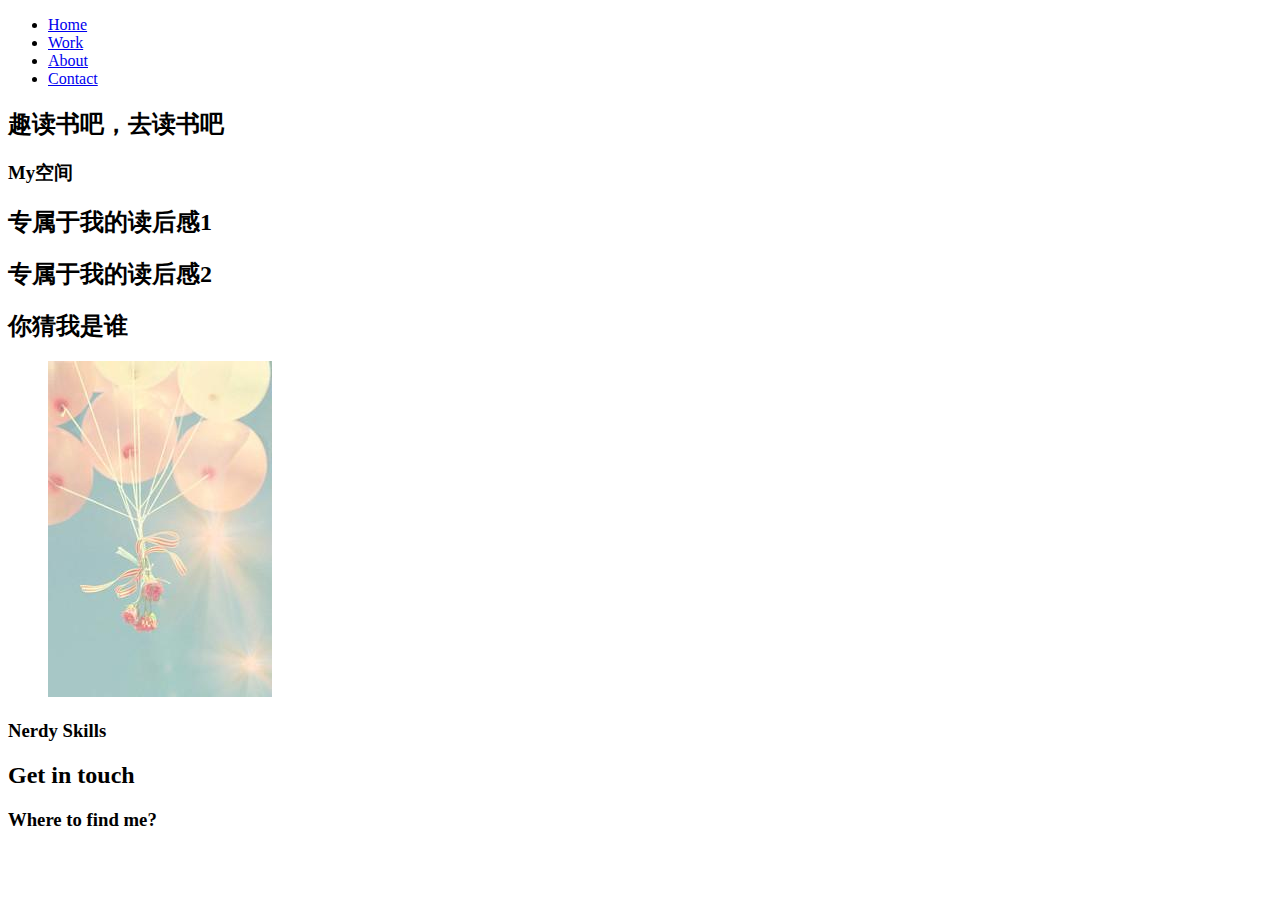
<file: src/main/webapp/index.html>
<!DOCTYPE html>
<html lang="en">
    <head>
        <meta charset="UTF-8">
        <title>趣读书</title>
    </head>
    <body>
        <div id="page">
            <aside id="sidebar">
            <nav>
                <ul>
                    <li class="active" id="nav-1"><a href="#home">Home</a> </li>
                    <li class="active" id="nav-2"><a href="#work">Work</a> </li>
                    <li class="active" id="nav-3"><a href="#about">About</a> </li>
                    <li class="active" id="nav-4"><a href="#contact">Contact</a> </li>
                </ul>
                <div class="bg_bottom"></div>
            </nav>
            </aside>
            <div id="main-content">
                <section id="top"></section>
                <section id="home">
                    <div id="loader" class="loader"></div>
                    <div id="ps_container" class="ps_container"></div>
                    <header class="divider intro-text">
                        <h2>趣读书吧，去读书吧</h2>
                    </header>
                    <div class="recent-work columns">
                        <h3>My空间</h3>
                        <div class="two-column last">
                            <figure></figure>
                        </div>
                    </div>
                </section>
                <section id="work" class="clearfix">
                    <header>
                        <h2>专属于我的读后感1</h2>
                        <h2>专属于我的读后感2</h2>
                    </header>
                    <ul class="projects list"></ul>
                </section>
                <section id="about" class="clearfix">
                    <header>
                        <h2>你猜我是谁</h2>
                    </header>
                    <figure class="marginRight"><img src="WEB-INF/images/fresh.jpg" alt="Image" /></figure>
                    <h3>Nerdy Skills</h3>
                    <ul class="skills"></ul>
                </section>
                <section id="contact" class="clearfix">
                    <header>
                        <h2>Get in touch</h2>
                        <form action="#" method="post"></form>
                        <div class="social_wrapper">
                            <h3>Where to find me?</h3>
                            <ul class="social"></ul>
                        </div>
                        <div class="copyright">
                            <p></p>
                        </div>
                    </header>
                </section>
            </div>
        </div>
    </body>
</html>
</file>
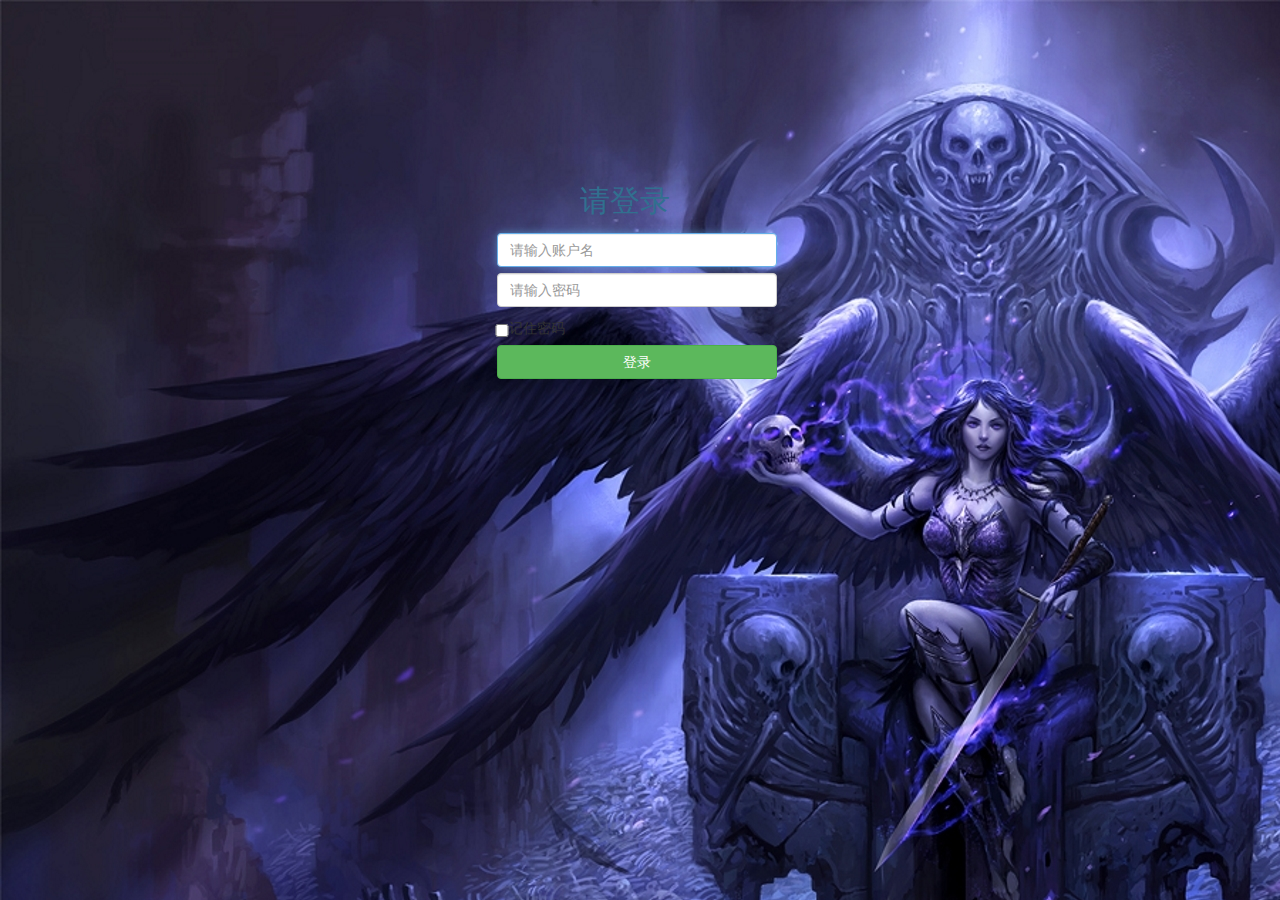
<file: src/main/webapp/login.html>
<!DOCTYPE html>
<html>
<head>
    <meta charset="utf-8" />
    <title>用户登录</title>
    <link rel="stylesheet" href="../resources/static/bootstrap/bootstrap.min.css">
    <script src="../resources/static/bootstrap/bootstrap.min.js"></script>
    <link rel="stylesheet" href="WEB-INF/login/loginStyle.css">
</head>
<body>
<form action="login.php" method="post">
    <div class="mycenter">
        <div class="mysign">
            <div class="col-lg-11 text-center text-info">
                <h2>请登录</h2>
            </div>
            <div class="col-lg-10">
                <input type="text" class="form-control" name="username" placeholder="请输入账户名" required autofocus/>
            </div>
            <div class="col-lg-10"></div>
            <div class="col-lg-10">
                <input type="password" class="form-control" name="password" placeholder="请输入密码" required autofocus/>
            </div>
            <div class="col-lg-10"></div>
            <div class="col-lg-10 mycheckbox checkbox">
                <input type="checkbox" class="col-lg-1">记住密码</input>
            </div>
            <div class="col-lg-10"></div>
            <div class="col-lg-10">
                <button type="button" class="btn btn-success col-lg-12">登录</button>
            </div>
        </div>
    </div>
</form>
</body>
</html>
</file>
<file: src/main/webapp/WEB-INF/login/loginStyle.css>
body {
    background:url(../images/login_bg_0.jpg) #f8f6e9;
}
.mycenter{
    margin-top: 100px;
    margin-left: auto;
    margin-right: auto;
    height: 350px;
    width:500px;
    padding: 5%;
    padding-left: 5%;
    padding-right: 5%;
}
.mycenter mysign{
    width: 440px;
}
.mycenter input,checkbox,button{
    margin-top:2%;
    margin-left: 10%;
    margin-right: 10%;
}
.mycheckbox{
    margin-top:10px;
    margin-left: 40px;
    margin-bottom: 10px;
    height: 10px;
}
</file>
